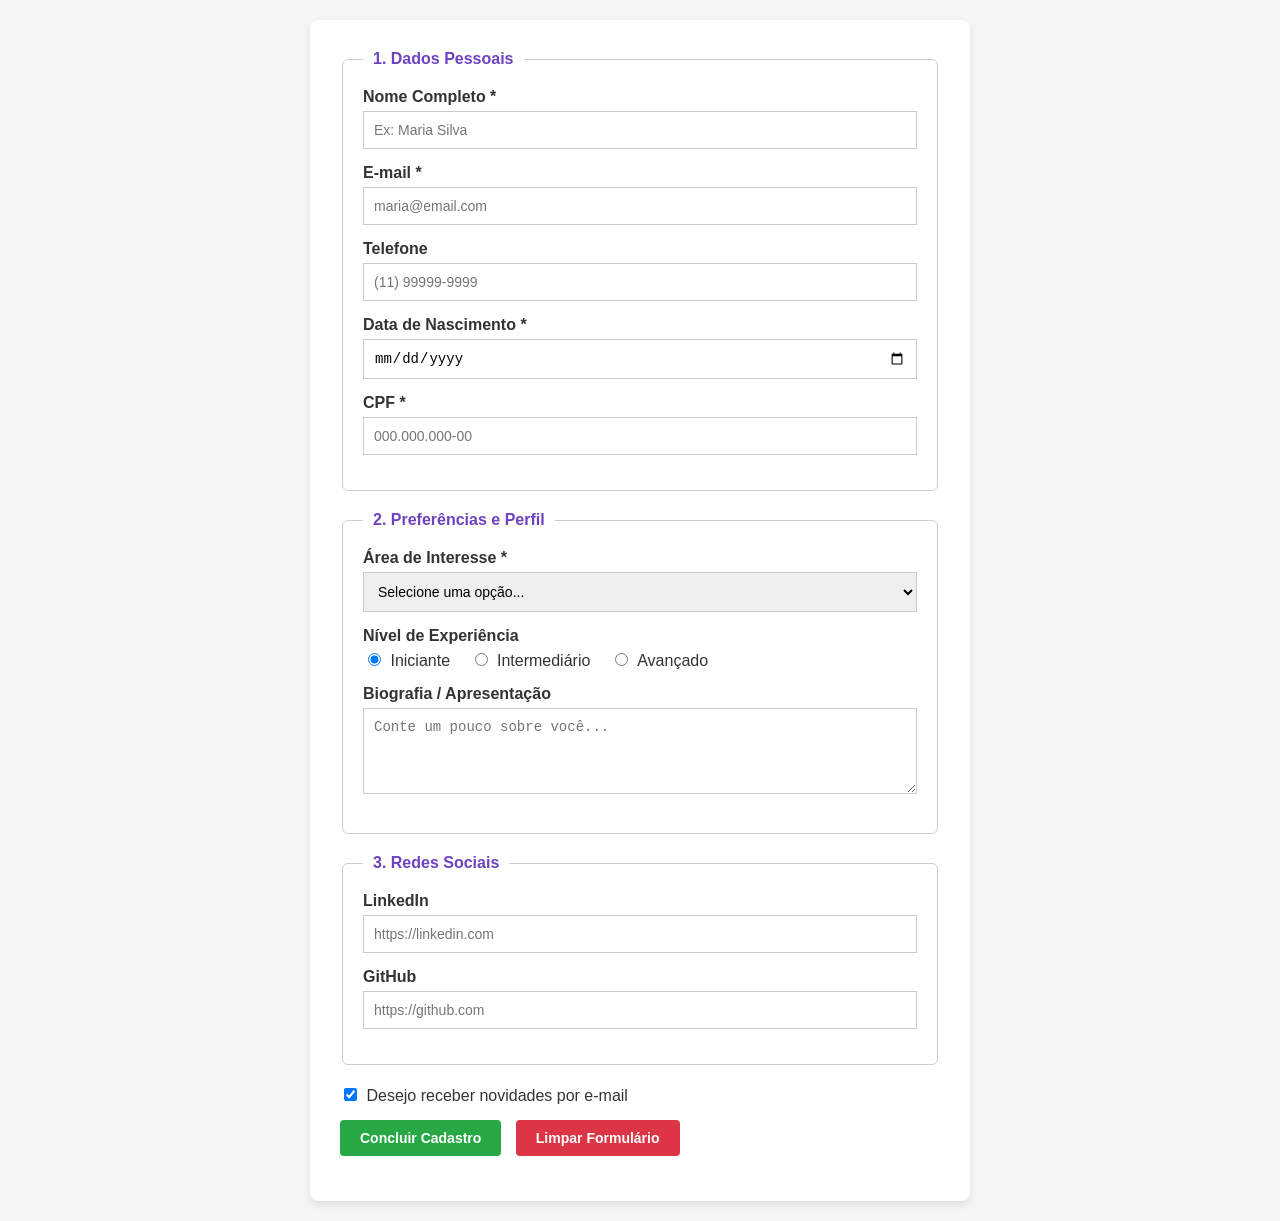
<file: index.html>
<!DOCTYPE html>
<html lang="pt-br">
<head>
 <meta charset="UTF-8">
 <meta name="viewport" content="width=device-width, initial-scale=1.0">
 <title>Formulário de Cadastro</title>
 <link rel="stylesheet" href="style.css">
</head>
<body>
 <form action="/api/cadastro" method="POST">
 <!-- Agrupamento 1: Dados Pessoais -->
 <fieldset>
 <legend>1. Dados Pessoais</legend>
 <div>
 <label for="nome">Nome Completo *</label>
 <!-- EXERCÍCIO 4: Mudado minlength para "10" -->
 <input type="text" id="nome" name="nome" placeholder="Ex: Maria Silva" required minlength="10">
 </div>
 <div>
 <label for="email">E-mail *</label>
 <input type="email" id="email" name="email" placeholder="maria@email.com" required>
 </div>
 <div>
 <label for="telefone">Telefone</label>
 <input type="tel" id="telefone" name="telefone" placeholder="(11) 99999-9999" pattern="\[0-9\]{2}\s?[0-9\]{4,5}-?[0-9\]{4}">
 </div>
 <div>
 <label for="nascimento">Data de Nascimento *</label>
 <!-- EXERCÍCIO 4: Adicionado max="2026-09-02" para bloquear datas futuras (ajustado para a data atual) -->
 <input type="date" id="nascimento" name="nascimento" max="2026-09-02" required>
 </div>
 <!-- EXERCÍCIO 2: Novo campo de CPF adicionado -->
 <div>
 <label for="cpf">CPF *</label>
 <input type="text" id="cpf" name="cpf" placeholder="000.000.000-00" pattern="\[0-9\]{3}\.\[0-9\]{3}\.\[0-9\]{3}-\[0-9\]{2}" required>
 </div>
 </fieldset>

 <!-- Agrupamento 2: Preferências -->
 <fieldset>
 <legend>2. Preferências e Perfil</legend>
 <div>
 <label for="area">Área de Interesse *</label>
 <select id="area" name="area" required>
 <option value="" disabled selected>Selecione uma opção...</option>
 <option value="frontend">Desenvolvimento Front-end</option>
 <option value="backend">Desenvolvimento Back-end</option>
 <option value="design">UI/UX Design</option>
 <!-- EXERCÍCIO 3: Novas opções adicionadas -->
 <option value="mobile">Desenvolvimento Mobile</option>
 <option value="dados">Ciência de Dados</option>
 </select>
 </div>
 <div>
 <label>Nível de Experiência</label>
 <div>
 <!-- EXERCÍCIO 3: Atributo 'checked' movido para o Iniciante -->
 <input type="radio" id="exp-iniciante" name="nivel" value="iniciante" checked>
 <label for="exp-iniciante">Iniciante</label>
 <input type="radio" id="exp-pleno" name="nivel" value="intermediario">
 <label for="exp-pleno">Intermediário</label>
 <input type="radio" id="exp-senior" name="nivel" value="avancado">
 <label for="exp-senior">Avançado</label>
 </div>
 </div>
 <div>
 <label for="bio">Biografia / Apresentação</label>
 <textarea id="bio" name="bio" rows="4" placeholder="Conte um pouco sobre você..."></textarea>
 </div>
 </fieldset>

 <!-- EXERCÍCIO 5: Novo bloco de Redes Sociais criado do zero -->
 <!-- Agrupamento 3: Redes Sociais -->
 <fieldset>
 <legend>3. Redes Sociais</legend>
 <div>
 <label for="linkedin">LinkedIn</label>
 <input type="url" id="linkedin" name="linkedin" placeholder="https://linkedin.com">
 </div>
 <div>
 <label for="github">GitHub</label>
 <input type="url" id="github" name="github" placeholder="https://github.com">
 </div>
 </fieldset>

 <div>
 <input type="checkbox" id="newsletter" name="newsletter" value="sim" checked>
 <label for="newsletter">Desejo receber novidades por e-mail</label>
 </div>
 <div style="margin-top: 15px;">
 <button type="submit">Concluir Cadastro</button>
 <button type="reset">Limpar Formulário</button>
 </div>
 </form>
</body>
</html>
</file>
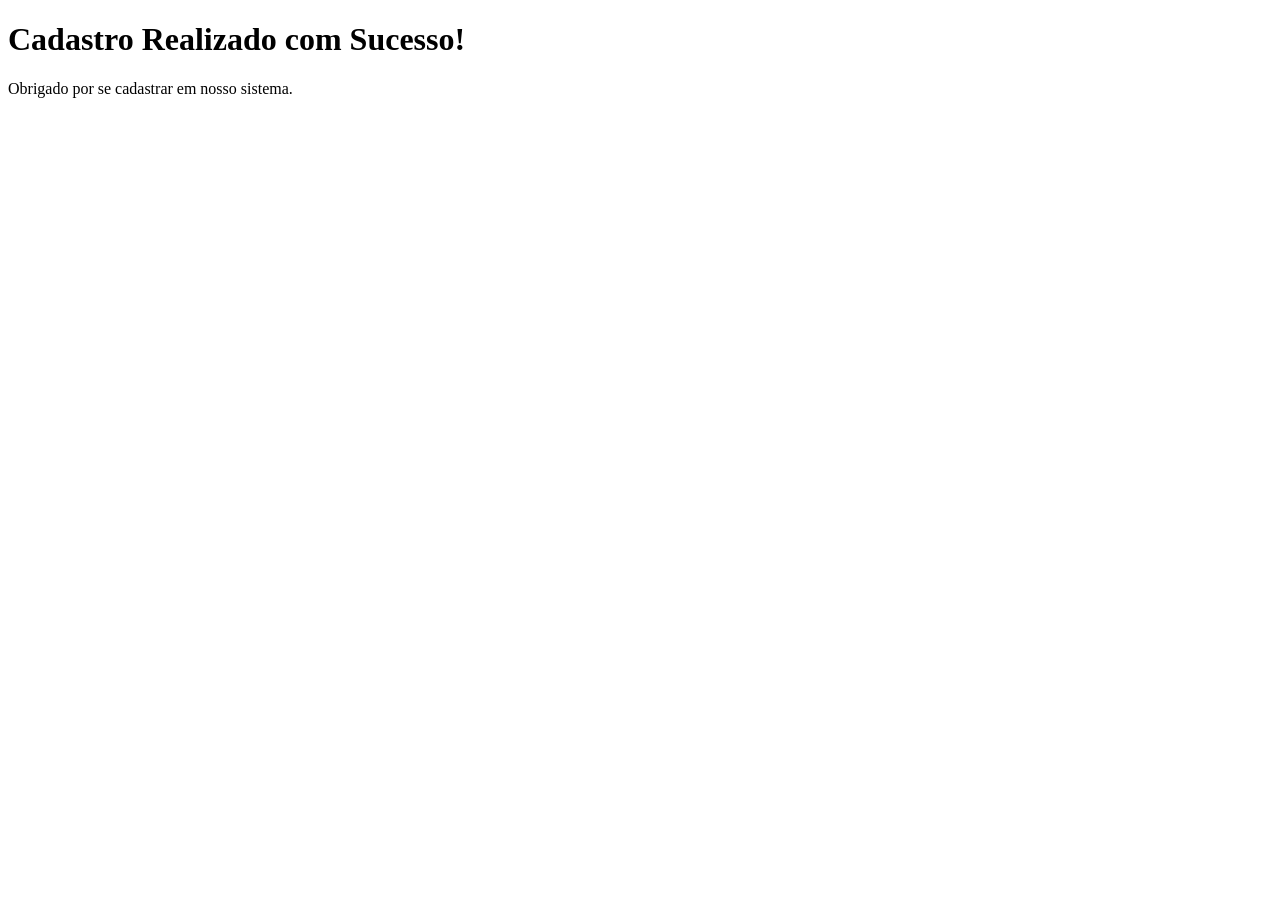
<file: cadastroRealizado.html>
<!DOCTYPE html>
<html lang="en">
<head>
  <meta charset="UTF-8">
  <meta name="viewport" content="width=device-width, initial-scale=1.0">
  <title>Cadastro Realizado</title>
</head>
<body>
  <h1>Cadastro Realizado com Sucesso!</h1>
  <p>Obrigado por se cadastrar em nosso sistema.</p>
</body>
</html>
</file>
<file: style.css>
body {
    /* EXERCÍCIO 1: Alterado para Verdana */
    font-family: Verdana, sans-serif; 
    background-color: #f4f7f6;     
    color: #333333;                
    margin: 0;                     
    padding: 20px;                 
    display: flex;                 
    justify-content: center;       
}

form {
    background-color: #ffffff;     
    padding: 30px;                 
    border-radius: 8px;            
    box-shadow: 0 4px 8px rgba(0, 0, 0, 0.1); 
    max-width: 600px;              
    width: 100%;                   
}

fieldset {
    border: 1px solid #cccccc;     
    border-radius: 6px;            
    margin-bottom: 20px;           
    padding: 20px;                 
}

legend {
    font-weight: bold;             
    /* EXERCÍCIO 1: Alterado de azul para roxo (#6f42c1) */
    color: #6f42c1;                
    padding: 0 10px;               
}

form div {
    margin-bottom: 15px;           
}

label {
    display: block;                
    margin-bottom: 5px;            
    font-weight: 600;              
}

input[type="text"],
input[type="email"],
input[type="tel"],
input[type="date"],
input[type="url"], /* Incluído o novo tipo criado no ex 5 */
select,
textarea {
    width: 100%;                   
    padding: 10px;                 
    border: 1px solid #cccccc;     
    /* EXERCÍCIO 1: Alterado de 4px para 0 para deixar as bordas quadradas */
    border-radius: 0;            
    box-sizing: border-box;        
    font-size: 14px;               
}

input:focus,
select:focus,
textarea:focus {
    border-color: #0056b3;         
    outline: none;                 
    box-shadow: 0 0 5px rgba(0, 86, 179, 0.3); 
}

input[type="radio"],
input[type="checkbox"] {
    width: auto;                   
    display: inline-block;         
    margin-right: 5px;             
}

input[type="radio"] + label,
input[type="checkbox"] + label {
    display: inline-block;         
    margin-bottom: 0;              
    margin-right: 15px;            
    font-weight: normal;           
}

button {
    padding: 10px 20px;            
    border: none;                  
    border-radius: 4px;            
    font-size: 14px;               
    font-weight: bold;             
    cursor: pointer;               
    transition: background-color 0.2s ease; 
    margin-right: 10px;            
}

button[type="submit"] {
    background-color: #28a745;     
    color: #ffffff;                
}

button[type="submit"]:hover {
    background-color: #218838;     
}

button[type="reset"] {
    background-color: #dc3545;     
    color: #ffffff;                
}

button[type="reset"]:hover {
    background-color: #c82333;     
}
</file>
